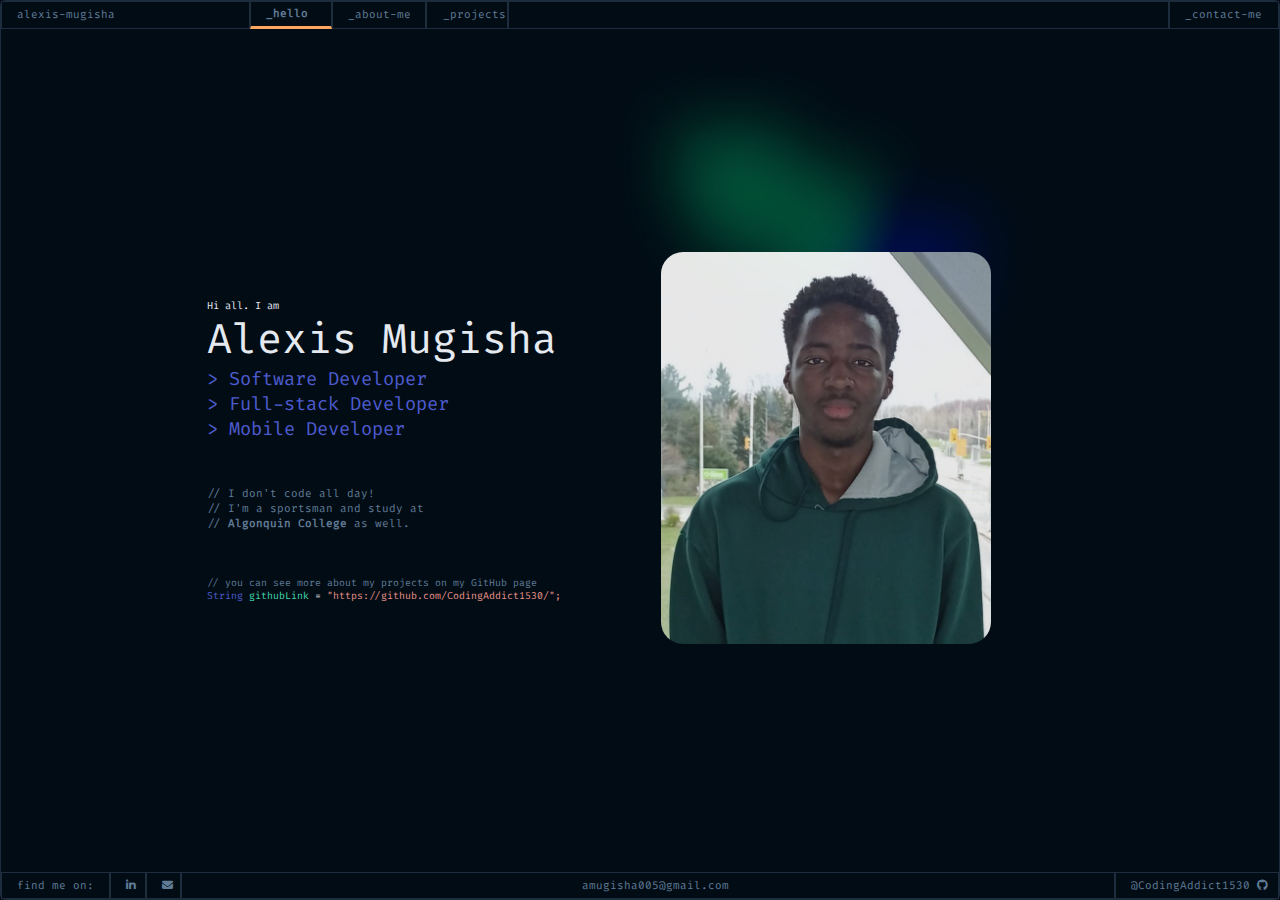
<file: docs/index.html>
<!DOCTYPE html>
<html lang="en">

<!-- Meta Data -->
    <head>
        <title>Portfolio</title>
		<meta charset="UTF-8">
        <meta name="description" content="My Portfolio">
        <meta name="viewport" content="width=device-width, initial-scale=1.0">
        <meta name="keywords" content="HTML, CSS, JavaScript, Portfolio">
        <meta name="author" content="Alexis Mugisha">
        <link rel="stylesheet" type="text/css" href="../css/style.css">
        <link rel="stylesheet" type="text/css" href="../fontawesome/css/all.min.css">
    </head>

    <!-- Body -->
    <body class="body-1">

        <!-- Top Horizontal Bar -->
        <header>
            <div id="name" class="flex-18">
                alexis-mugisha
            </div>
            <div id="hello" class="flex-5 hello pointer" onclick="helloPage()">
                _hello
            </div>
            <div id="about" class="flex-6 about pointer" onclick="aboutPage()">
                _about-me
            </div>
            <div id="projects" class="flex-5 projects pointer" onclick="projectsPage()">
                _projects
            </div>
            <div class="flex-50">

            </div>
            <div id="contact" class="flex-6 contact pointer" onclick="contactPage()">
                _contact-me
            </div>
            <div id="menu-bars-div" class="pointer" onclick="toggleSidebar()">
                <i id="menu-bars" class="fas fa-bars"></i>
            </div>
        </header>

        <!-- Sidebar -->
        <div id="sidebar" class="sidebar">
            <div class="flex-2 sidebar-div pointer" onclick="toggleSidebar()">
                <div class="flex-8">alexis-mugisha</div>
                <div class="flex-1"><i class="fas fa-xmark"></i></div>
            </div>
            <div class="flex-2 sidebar-div white pointer" onclick="helloPage()">
                _hello
            </div>
            <div class="flex-2 sidebar-div white pointer" onclick="aboutPage()">
                _about-me
            </div>
            <div class="flex-2 sidebar-div white pointer" onclick="projectsPage()">
                _projects
            </div>
            <div class="flex-2 sidebar-div white pointer" onclick="contactPage()">
                _contact-me
            </div>
            <div class="flex-30 sidebar-div">

            </div>
            <div class="flex-2 sidebar-footer">
                <div class="flex-8">
                    find me on:
                </div>
                <div class="flex-1 pointer">
                    <i class="fab fa-linkedin-in" onclick="linkedin()"></i>
                </div>
                <div class="flex-1">
                    <i class="fas fa-envelope"></i>
                </div>
                <div class="flex-1 pointer" onclick="github()">
                    <i class="fab fa-github"></i>
                </div>
            </div>
        </div>

        <!-- Main Content -->
        <div id="content-1" class="content-1">
            <div class="flex-5">

            </div>
            <div id="content-left" class="content-left">
                <div id="content-left-text-1" class="content-left-text-1">
                    Hi all. I am
                </div>
                <div id="content-left-text-2" class="content-left-text-2">
                    Alexis Mugisha
                </div>
                <div id="content-left-text-3" class="content-left-text-3">
                    > Software Developer<br>> Full-stack Developer<br>> Mobile Developer
                </div>
                <div class="flex-3">
                    <br><br><br>// I don't code all day! <br>// I'm a sportsman and study at <br>// <span class="pointer" onclick="college()"><b>Algonquin College</b></span> as well.
                </div>
                <div id="flex-1" class="flex-1">
                    <br><br><br>
                </div>
                <div id="content-left-text-4" class="content-left-text-4">
                    <span class="index-find-me-1">// you can see more about my projects on my GitHub page</span>
                    <span class="index-find-me-2">// find my profile on GitHub</span>
                </div>
                <div id="content-left-text-5" class="content-left-text-5">
                    <span class="blue">String</span> <span class="green">githubLink</span> <span class="white">=</span> <span class="red pointer" onclick="github()">"https://github.com/CodingAddict1530/";</span>
                </div>
            </div>
            <div id="flex-5" class="flex-1">

            </div>
            <div id="content-right" class="content-right">
                <img id="image-me" class="image" src="../images/image.jpeg" alt="Alexis Mugisha">
            </div>
            <div class="flex-5">

            </div>
        </div>

        <!-- Bottom Horizontal Bar -->
        <footer>
            <div class="flex-5">
                find me on:
            </div>
            <div id="linkedin" class="flex-1 pointer">
                <i class="fab fa-linkedin-in"></i>
            </div>
            <div class="flex-1">
                <i class="fas fa-envelope"></i>
            </div>
            <div class="flex-50 center">
                amugisha005@gmail.com
            </div>
            <div id="github" class="flex-8 pointer">
                @CodingAddict1530&nbsp;<i class="fab fa-github"></i>
            </div>
        </footer>

        <!-- JavaScript -->
        <script src="../js/script.js"></script>
    </body>
</html>
</file>
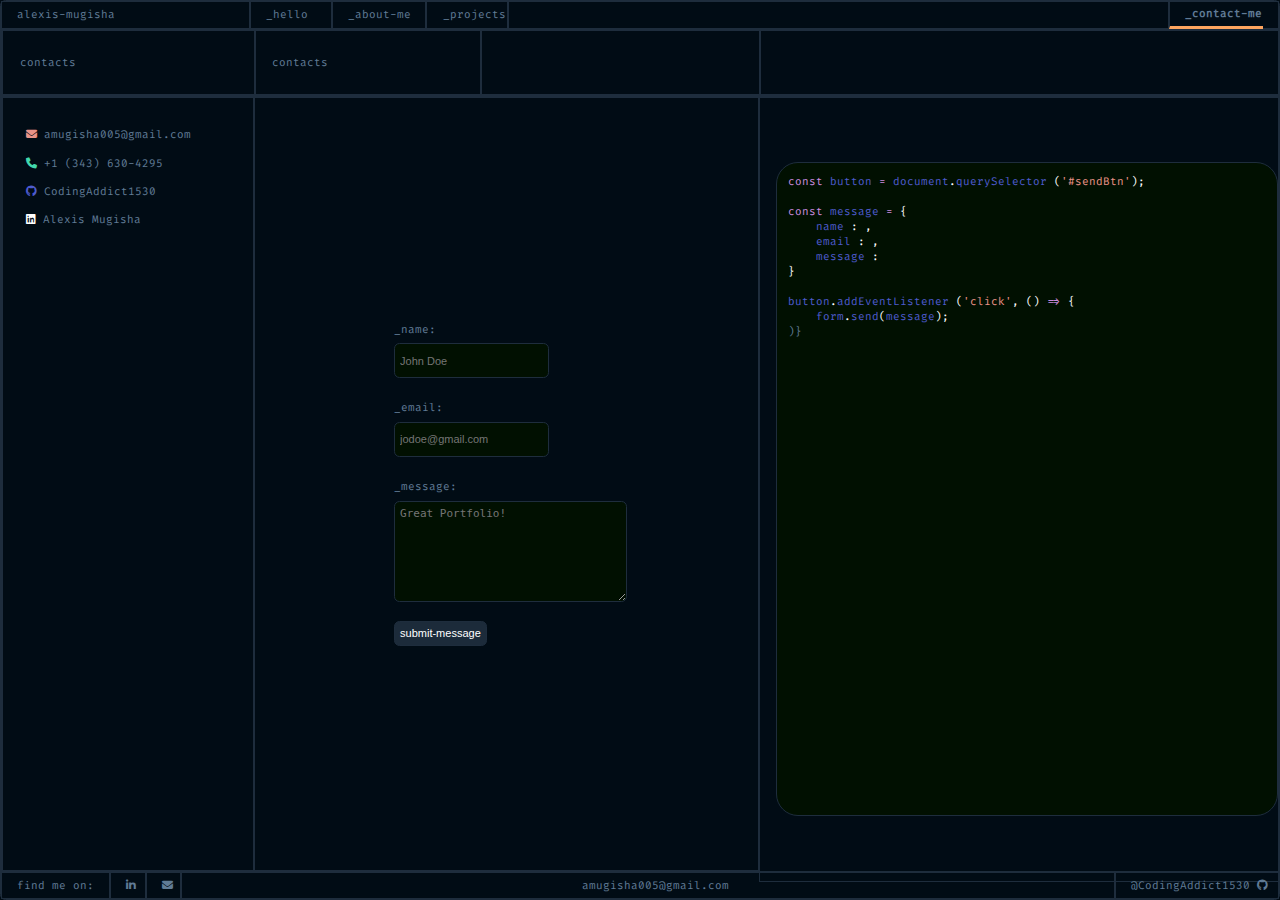
<file: docs/contact.html>
<!DOCTYPE html>
<html lang="en">

    <!-- Meta Data -->
    <head>
        <title>Portfolio</title>
		<meta charset="UTF-8">
        <meta name="description" content="My Portfolio">
        <meta name="viewport" content="width=device-width, initial-scale=1.0">
        <meta name="keywords" content="HTML, CSS, JavaScript, Portfolio">
        <meta name="author" content="Alexis Mugisha">
        <link rel="stylesheet" type="text/css" href="../css/style.css">
        <link rel="stylesheet" type="text/css" href="../fontawesome/css/all.min.css">
    </head>

    <!-- Body -->
    <body class="body-2" >

        <!-- Top Horizontal Bar -->
        <header>
            <div id="name" class="flex-18">
                alexis-mugisha
            </div>
            <div id="hello" class="flex-5 hello pointer" onclick="helloPage()">
                _hello
            </div>
            <div id="about" class="flex-6 about pointer" onclick="aboutPage()">
                _about-me
            </div>
            <div id="projects" class="flex-5 projects pointer" onclick="projectsPage()">
                _projects
            </div>
            <div class="flex-50">

            </div>
            <div id="contact" class="flex-6 contact pointer" onclick="contactPage()">
                _contact-me
            </div>
            <div id="menu-bars-div" class="pointer" onclick="toggleSidebar()">
                <i id="menu-bars" class="fas fa-bars"></i>
            </div>
        </header>

        <!-- Sidebar -->
        <div id="sidebar" class="sidebar">
            <div class="flex-2 sidebar-div pointer" onclick="toggleSidebar()">
                <div class="flex-8">alexis-mugisha</div>
                <div class="flex-1"><i class="fas fa-xmark"></i></div>
            </div>
            <div class="flex-2 sidebar-div white pointer" onclick="helloPage()">
                _hello
            </div>
            <div class="flex-2 sidebar-div white pointer" onclick="aboutPage()">
                _about-me
            </div>
            <div class="flex-2 sidebar-div white pointer" onclick="projectsPage()">
                _projects
            </div>
            <div class="flex-2 sidebar-div white pointer" onclick="contactPage()">
                _contact-me
            </div>
            <div class="flex-30 sidebar-div">

            </div>
            <div class="flex-2 sidebar-footer">
                <div class="flex-8">
                    find me on:
                </div>
                <div class="flex-1 pointer">
                    <i class="fab fa-linkedin-in" onclick="linkedin()"></i>
                </div>
                <div class="flex-1">
                    <i class="fas fa-envelope"></i>
                </div>
                <div class="flex-1 pointer" onclick="github()">
                    <i class="fab fa-github"></i>
                </div>
            </div>
        </div>

        <!-- Main Content -->
        <div id="content-2" class="content-2">

            <!-- Main Content Header -->
            <div class="flex-16 contact-header">
                <div class="flex-18">
                    contacts
                </div>
                <div class="flex-16">
                    contacts
                </div>
                <div class="flex-20">
                    
                </div>
                <div class="flex-38-5">
                    
                </div>
            </div>

            <!-- Main Content Body -->
            <div class="flex-50 contact-body">

                <!-- Main Content Body Column 1 -->
                <div class="flex-18 contact-info-body1 dropdown second-transition stick column">
                    <span class="white hidden pointer dropdown-button"><i class="fas fa-caret-down"></i>&nbsp;contacts</span>
                    <div class="dropdown-content">
                        <div class="contact-hide">
                            <i class="fas fa-envelope red"></i>&nbsp;amugisha005@gmail.com
                        </div>
                        <div class="contact-hide">
                            <i class="fas fa-phone green"></i>&nbsp;+1 (343) 630-4295
                        </div>
                        <div class="contact-hide pointer" onclick="github()">
                            <i class="fab fa-github blue"></i>&nbsp;CodingAddict1530
                        </div>
                        <div class="contact-hide pointer" onclick="linkedin()">
                            <i class="fab fa-linkedin white"></i>&nbsp;Alexis Mugisha
                        </div>
                    </div>
                </div>

                <!-- Main Content Body Column 2 -->
                <div class="flex-37-4 scrollable contact-info-body2">
                    <div class="name">
                        _name:<br>
                        <input id="nameInput" type="text" class="contact-input" placeholder="John Doe">
                    </div>
                    <div class="email">
                        _email:<br>
                        <input id="emailInput" type="text" class="contact-input" placeholder="jodoe@gmail.com">
                    </div>
                    <div class="message">
                        _message:<br>
                        <textarea id="messageInput" class="contact-input textarea" placeholder="Great Portfolio!"></textarea><br><br>
                        <button id="reset" type="reset" class="submitBtn pointer">submit-message</button>
                    </div>
                    
                </div>

                <!-- Main Content Body Column 3 -->
                <div class="flex-38-6 scrollable contact-info-body3">
                    <div class="submit-code">
                        <span class="purple">const <span class="blue">button</span> = 
                        <span class="blue">document<span class="white">.</span>querySelector</span>
                        <span class="white">(<span class="red">'#sendBtn'</span>);</span></span><br><br>
                        
                        <span class="purple">const <span class="blue">message</span> = </span><span class="white">{</span><br>
                        <span class="blue">&nbsp;&nbsp;&nbsp;&nbsp;name<span class="white"> : </span></span>
                        <span id="nameSubmit" class="red"></span><span class="white">,</span><br>
                        <span class="blue">&nbsp;&nbsp;&nbsp;&nbsp;email<span class="white"> : </span></span>
                        <span id="emailSubmit" class="red"></span><span class="white">,</span><br>
                        <span class="blue">&nbsp;&nbsp;&nbsp;&nbsp;message<span class="white"> : </span></span>
                        <span id="messageSubmit" class="red"></span><br>
                        <span class="white">}</span><br><br>
                        <span class="blue">button<span class="white">.</span>addEventListener</span>
                        <span class="white">(<span class="red">'click'</span>, () <span class="purple">=></span> {</span><br>
                        <span class="blue">&nbsp;&nbsp;&nbsp;&nbsp;form<span class="white">.</span>send<span class="white">(</span>message<span class="white">);</span></span><br>
                        <span>)}</span>
                    </div>
                </div>
            </div>
        </div>

        <!-- Bottom Horizontal Bar -->
        <footer>
            <div class="flex-5">
                find me on:
            </div>
            <div id="linkedin" class="flex-1 pointer">
                <i class="fab fa-linkedin-in"></i>
            </div>
            <div class="flex-1">
                <i class="fas fa-envelope"></i>
            </div>
            <div class="flex-50 center">
                amugisha005@gmail.com
            </div>
            <div id="github" class="flex-8 pointer">
                @CodingAddict1530&nbsp;<i class="fab fa-github"></i>
            </div>
        </footer>
    </body>

    <!-- JavaScript -->
    <script src="../js/script.js"></script>
</html>
</file>
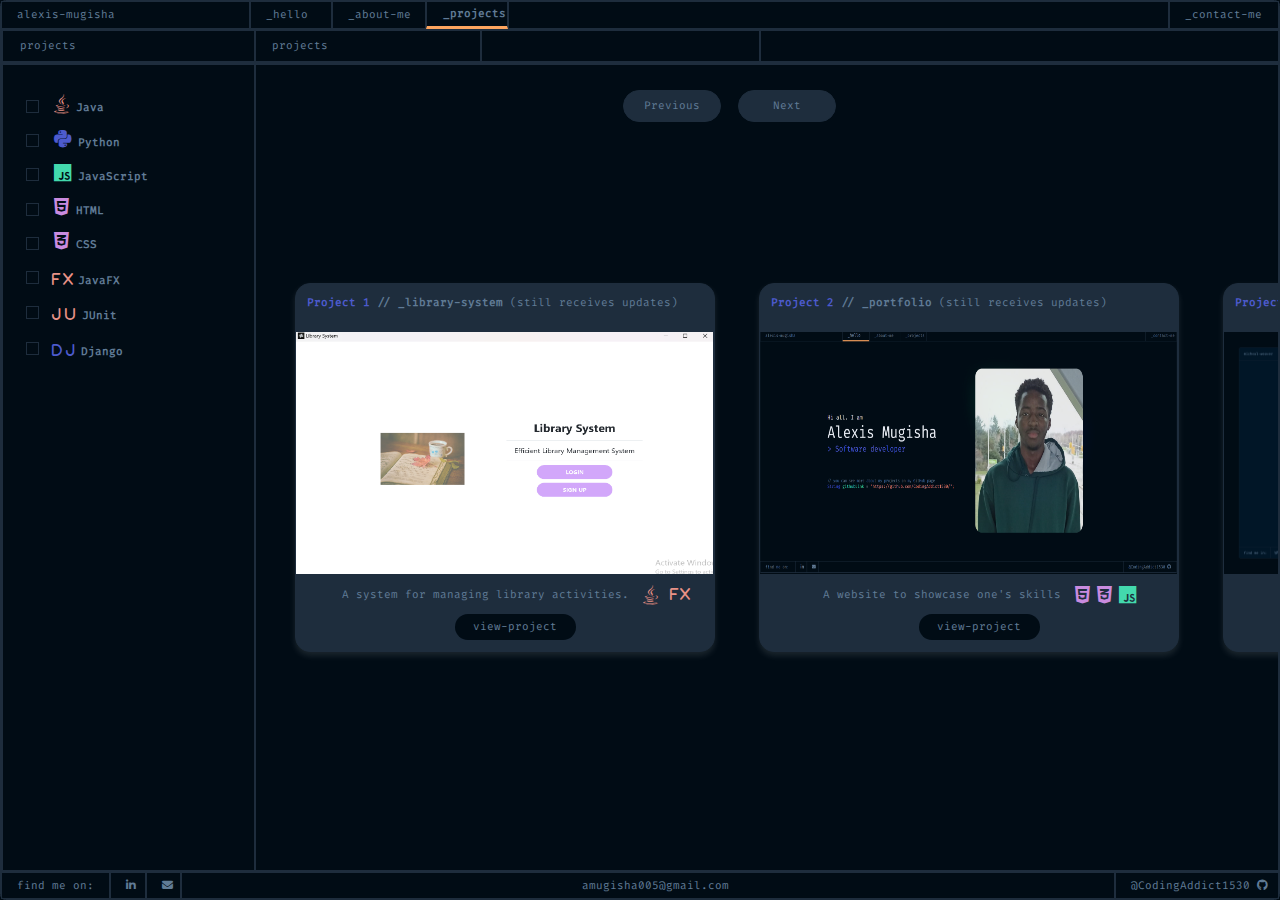
<file: docs/projects.html>
<!DOCTYPE html>
<html lang="en">

    <!-- Meta Data -->
    <head>
        <title>Portfolio</title>
		<meta charset="UTF-8">
        <meta name="description" content="My Portfolio">
        <meta name="viewport" content="width=device-width, initial-scale=1.0">
        <meta name="keywords" content="HTML, CSS, JavaScript, Portfolio">
        <meta name="author" content="Alexis Mugisha">
        <link rel="stylesheet" type="text/css" href="../css/style.css">
        <link rel="stylesheet" type="text/css" href="../fontawesome/css/all.min.css">
    </head>

    <!-- Body -->
    <body class="body-2">

        <!-- Top Horizontal Bar -->
        <header>
            <div id="name" class="flex-18">
                alexis-mugisha
            </div>
            <div id="hello" class="flex-5 hello pointer" onclick="helloPage()">
                _hello
            </div>
            <div id="about" class="flex-6 about pointer" onclick="aboutPage()">
                _about-me
            </div>
            <div id="projects" class="flex-5 projects pointer" onclick="projectsPage()">
                _projects
            </div>
            <div class="flex-50">

            </div>
            <div id="contact" class="flex-6 contact pointer" onclick="contactPage()">
                _contact-me
            </div>
            <div id="menu-bars-div" class="pointer" onclick="toggleSidebar()">
                <i id="menu-bars" class="fas fa-bars"></i>
            </div>
        </header>

        <!-- Sidebar -->
        <div id="sidebar" class="sidebar">
            <div class="flex-2 sidebar-div pointer" onclick="toggleSidebar()">
                <div class="flex-8">alexis-mugisha</div>
                <div class="flex-1"><i class="fas fa-xmark"></i></div>
            </div>
            <div class="flex-2 sidebar-div white pointer" onclick="helloPage()">
                _hello
            </div>
            <div class="flex-2 sidebar-div white pointer" onclick="aboutPage()">
                _about-me
            </div>
            <div class="flex-2 sidebar-div white pointer" onclick="projectsPage()">
                _projects
            </div>
            <div class="flex-2 sidebar-div white pointer" onclick="contactPage()">
                _contact-me
            </div>
            <div class="flex-30 sidebar-div">

            </div>
            <div class="flex-2 sidebar-footer">
                <div class="flex-8">
                    find me on:
                </div>
                <div class="flex-1 pointer">
                    <i class="fab fa-linkedin-in" onclick="linkedin()"></i>
                </div>
                <div class="flex-1">
                    <i class="fas fa-envelope"></i>
                </div>
                <div class="flex-1 pointer" onclick="github()">
                    <i class="fab fa-github"></i>
                </div>
            </div>
        </div>

        <!-- Main Content -->
        <div class="content-2">

            <!-- Main Content Header -->
            <div class="flex-2 projects-header">
                <div class="flex-18">
                    projects
                </div>
                <div class="flex-16">
                    projects
                </div>
                <div class="flex-20">
                    
                </div>
                <div class="flex-38-5">
                    
                </div>
            </div>

            <!-- Main Content Body -->
            <div class="flex-50 projects-body">

                <!-- Main Content Body Column 1 -->
                <div class="flex-11-67 project-body1 dropdown stick">
                    <span class="white hidden pointer dropdown-button"><i class="fas fa-caret-down"></i>&nbsp;projects</span>
                    <div class="dropdown-content">
                        <div class="checkbox-container pointer">
                            <label class="custom-checkbox">
                                <input type="checkbox" value="java" onchange="filterItems()">
                                <span class="checkmark"></span>&nbsp;&nbsp;&nbsp;
                                <i class="fab fa-java red language-icon"></i>&nbsp;<strong>Java</strong>
                            </label>
                        </div>
                        <div class="checkbox-container pointer">
                            <label class="custom-checkbox">
                                <input type="checkbox" value="python" onchange="filterItems()">
                                <span class="checkmark"></span>&nbsp;&nbsp;&nbsp;
                                <i class="fab fa-python blue language-icon"></i>&nbsp;<strong>Python</strong>
                            </label>
                        </div>
                        <div class="checkbox-container pointer">
                            <label class="custom-checkbox">
                                <input type="checkbox" value="js" onchange="filterItems()">
                                <span class="checkmark"></span>&nbsp;&nbsp;&nbsp;
                                <i class="fab fa-js green language-icon"></i>&nbsp;<strong>JavaScript</strong>
                            </label>
                        </div>
                        <div class="checkbox-container pointer">
                            <label class="custom-checkbox">
                                <input type="checkbox" value="html" onchange="filterItems()">
                                <span class="checkmark"></span>&nbsp;&nbsp;&nbsp;
                                <i class="fab fa-html5 purple language-icon"></i>&nbsp;<strong>HTML</strong>
                            </label>
                        </div>
                        <div class="checkbox-container pointer">
                            <label class="custom-checkbox">
                                <input type="checkbox" value="css" onchange="filterItems()">
                                <span class="checkmark"></span>&nbsp;&nbsp;&nbsp;
                                <i class="fab fa-css3-alt purple language-icon"></i>&nbsp;<strong>CSS</strong>
                            </label>
                        </div>
                        <div class="checkbox-container pointer">
                            <label class="custom-checkbox">
                                <input type="checkbox" value="javafx" onchange="filterItems()">
                                <span class="checkmark"></span>&nbsp;&nbsp;&nbsp;
                                <i class="fab fa-f red language-icon small"></i>
                                <i class="fab fa-x red language-icon small"></i>&nbsp;<strong>JavaFX</strong>
                            </label>
                        </div>
                        <div class="checkbox-container pointer">
                            <label class="custom-checkbox">
                                <input type="checkbox" value="junit" onchange="filterItems()">
                                <span class="checkmark"></span>&nbsp;&nbsp;&nbsp;
                                <i class="fab fa-j red language-icon small"></i>
                                <i class="fab fa-u red language-icon small"></i>&nbsp;<strong>JUnit</strong>
                            </label>
                        </div>
                        <div class="checkbox-container pointer">
                            <label class="custom-checkbox">
                                <input type="checkbox" value="django" onchange="filterItems()">
                                <span class="checkmark"></span>&nbsp;&nbsp;&nbsp;
                                <i class="fab fa-d blue language-icon small"></i>
                                <i class="fab fa-j blue language-icon small"></i>&nbsp;<strong>Django</strong>
                            </label>
                        </div>
                    </div>
                </div>

                <!-- Main Content Body Column 2 -->
                <div id="projects-body2" class="flex-50 scrollable projects-body2">
                    <div class="change-project">
                        <div id="previous" class="pointer" onclick="previous('left')">
                            Previous
                        </div>
                        <div id="next" class="pointer" onclick="next('left')">
                            Next
                        </div>
                    </div>
                    <div id="project1" class="project flex-1 java javafx" onmouseenter="startSlideshow('project1', 'project1')" onmouseleave="stopSlideshow('project1')">
                        <div class="project-header">
                            <span class="blue"><b>Project 1</b></span> <b>// _library-system</b> (still receives updates)
                        </div>
                        <div class="project-body">
                            <div class="project-body-img project1 slide1">
                            </div>
                            <div class="project-body-img project1 slide2">
                            </div>
                            <div class="project-body-img project1 slide3">
                            </div>
                            <div class="project-body-img project1 slide4">
                            </div>
                            <div class="project-body-img project1 slide5">
                            </div>
                            <div class="project-body-img project1 slide6">
                            </div>
                            <div class="project-body-img project1 slide7">
                            </div>
                            <div class="project-body-img project1 slide8">
                            </div>
                            <div class="project-body-body">
                                <div class="project-body-body-text">
                                    A system for managing library activities.&nbsp;&nbsp;
                                    <i class="fab fa-java red language-icon"></i>&nbsp;
                                    <i class="fab fa-f red language-icon small pad"></i>
                                    <i class="fab fa-x red language-icon small pad"></i>
                                </div>
                                <div class="project-body-body-button" onclick="javafxProject()">
                                    view-project
                                </div>
                            </div>
                        </div>
                    </div>
                    <div id="project2" class="project flex-1 html css js" onmouseenter="startSlideshow('project2', 'project2')" onmouseleave="stopSlideshow('project2')">
                        <div class="project-header">
                            <span class="blue"><b>Project 2</b></span> <b>// _portfolio</b> (still receives updates)
                        </div>
                        <div class="project-body">
                            <div class="project-body-img project2 slide1">
                            </div>
                            <div class="project-body-img project2 slide2">
                            </div>
                            <div class="project-body-img project2 slide3">
                            </div>
                            <div class="project-body-img project2 slide4">
                            </div>
                            <div class="project-body-body">
                                <div class="project-body-body-text">
                                    A website to showcase one's skills&nbsp;&nbsp;
                                    <i class="fab fa-html5 purple language-icon"></i>&nbsp;
                                    <i class="fab fa-css3-alt purple language-icon"></i>&nbsp;
                                    <i class="fab fa-js green language-icon"></i>
                                </div>
                                <div class="project-body-body-button" onclick="jsProject()">
                                    view-project
                                </div>
                            </div>
                        </div>
                    </div>
                    <div id="project3" class="project flex-1 python django">
                        <div class="project-header">
                            <span class="blue"><b>Project 3</b></span> // <b>_park-system</b> (Completed: May 2023)
                        </div>
                        <div class="project-body">
                            <div class="project-body-img">
                            </div>
                            <div class="project-body-body">
                                <div class="project-body-body-text">
                                    Prehistoric Park Management System&nbsp;&nbsp;
                                    <i class="fab fa-python blue language-icon"></i>&nbsp;
                                    <i class="fab fa-d blue language-icon small pad"></i>
                                    <i class="fab fa-j blue language-icon small pad"></i>
                                </div>
                                <div class="project-body-body-button">
                                    view-project
                                </div>
                            </div>
                        </div>
                    </div>
                    <div id="project4" class="project flex-1 python">
                        <div class="project-header">
                            <span class="blue"><b>Project 4</b></span> <b>// _database-system</b> (Completed: July 2021)
                        </div>
                        <div class="project-body">
                            <div class="project-body-img">
                            </div>
                            <div class="project-body-body">
                                <div class="project-body-body-text">
                                    Prehistoric Database Management System&nbsp;&nbsp;
                                    <i class="fab fa-python blue language-icon"></i>
                                </div>
                                <div class="project-body-body-button">
                                    view-project
                                </div>
                            </div>
                        </div>
                    </div>
                    <div id="project5" class="project flex-1 java">
                        <div class="project-header">
                            <span class="blue"><b>Project 5</b></span> // <b>_museum-system</b> (Completed: April 2024)
                        </div>
                        <div class="project-body">
                            <div class="project-body-img">
                            </div>
                            <div class="project-body-body">
                                <div class="project-body-body-text">
                                    Prehistoric Museum Management System&nbsp;&nbsp;
                                    <i class="fab fa-java red language-icon"></i>
                                </div>
                                <div class="project-body-body-button">
                                    view-project
                                </div>
                            </div>
                        </div>
                    </div>
                    <div id="project6" class="project flex-1 html css">
                        <div class="project-header">
                            <span class="blue"><b>Project 6</b></span> // <b>_hospital-system</b> (Completed: December 2022)
                        </div>
                        <div class="project-body">
                            <div class="project-body-img">
                            </div>
                            <div class="project-body-body">
                                <div class="project-body-body-text">
                                    Prehistoric Hospital Management System&nbsp;&nbsp;
                                    <i class="fab fa-html5 purple language-icon"></i>&nbsp;
                                    <i class="fab fa-css3-alt purple language-icon"></i>
                                </div>
                                <div class="project-body-body-button">
                                    view-project
                                </div>
                            </div>
                        </div>
                    </div>
                    <div id="project7" class="project flex-1 java">
                        <div class="project-header">
                            <span class="blue"><b>Project 7</b></span> // <b>_government-system</b> (Completed: January 2024)
                        </div>
                        <div class="project-body">
                            <div class="project-body-img">
                            </div>
                            <div class="project-body-body">
                                <div class="project-body-body-text">
                                    Prehistoric Government Management System&nbsp;&nbsp;
                                    <i class="fab fa-java red language-icon"></i>
                                </div>
                                <div class="project-body-body-button">
                                    view-project
                                </div>
                            </div>
                        </div>
                    </div>
                    <div id="project8" class="project flex-1 java">
                        <div class="project-header">
                            <span class="blue"><b>Project 8</b></span> // <b>_retail-system</b> (Completed: August 2023)
                        </div>
                        <div class="project-body">
                            <div class="project-body-img">
                            </div>
                            <div class="project-body-body">
                                <div class="project-body-body-text">
                                    Prehistoric Retail Management System&nbsp;&nbsp;
                                    <i class="fab fa-java red language-icon"></i>
                                </div>
                                <div class="project-body-body-button">
                                    view-project
                                </div>
                            </div>
                        </div>
                    </div>
                    <div id="project9" class="project flex-1 python django">
                        <div class="project-header">
                            <span class="blue"><b>Project 9</b></span> // <b>_court-system</b> (Completed: May 2024)
                        </div>
                        <div class="project-body">
                            <div class="project-body-img">
                            </div>
                            <div class="project-body-body">
                                <div class="project-body-body-text">
                                    Prehistoric Court Management System&nbsp;&nbsp;
                                    <i class="fab fa-python blue language-icon"></i>&nbsp;
                                    <i class="fab fa-d blue language-icon small pad"></i>
                                    <i class="fab fa-j blue language-icon small pad"></i>
                                </div>
                                <div class="project-body-body-button">
                                    view-project
                                </div>
                            </div>
                        </div>
                    </div>
                    <div id="project10" class="project flex-1 java javafx">
                        <div class="project-header">
                            <span class="blue"><b>Project 10</b></span> <b>// _pool-system</b> (Completed: January 2022)
                        </div>
                        <div class="project-body">
                            <div class="project-body-img">
                            </div>
                            <div class="project-body-body">
                                <div class="project-body-body-text">
                                    Prehistoric Pool Management System&nbsp;&nbsp;
                                    <i class="fab fa-java red language-icon"></i>&nbsp;
                                    <i class="fab fa-f red language-icon small pad"></i>
                                    <i class="fab fa-x red language-icon small pad"></i>
                                </div>
                                <div class="project-body-body-button">
                                    view-project
                                </div>
                            </div>
                        </div>
                    </div>
                </div>
            </div>
        </div>

        <!-- Bottom Horizontal Bar -->
        <footer>
            <div class="flex-5">
                find me on:
            </div>
            <div id="linkedin" class="flex-1 pointer">
                <i class="fab fa-linkedin-in"></i>
            </div>
            <div class="flex-1">
                <i class="fas fa-envelope"></i>
            </div>
            <div class="flex-50 center">
                amugisha005@gmail.com
            </div>
            <div id="github" class="flex-8 pointer">
                @CodingAddict1530&nbsp;<i class="fab fa-github"></i>
            </div>
        </footer>
    </body>

    <!-- JavaScript -->
    <script src="../js/script.js"></script>
</html>
</file>
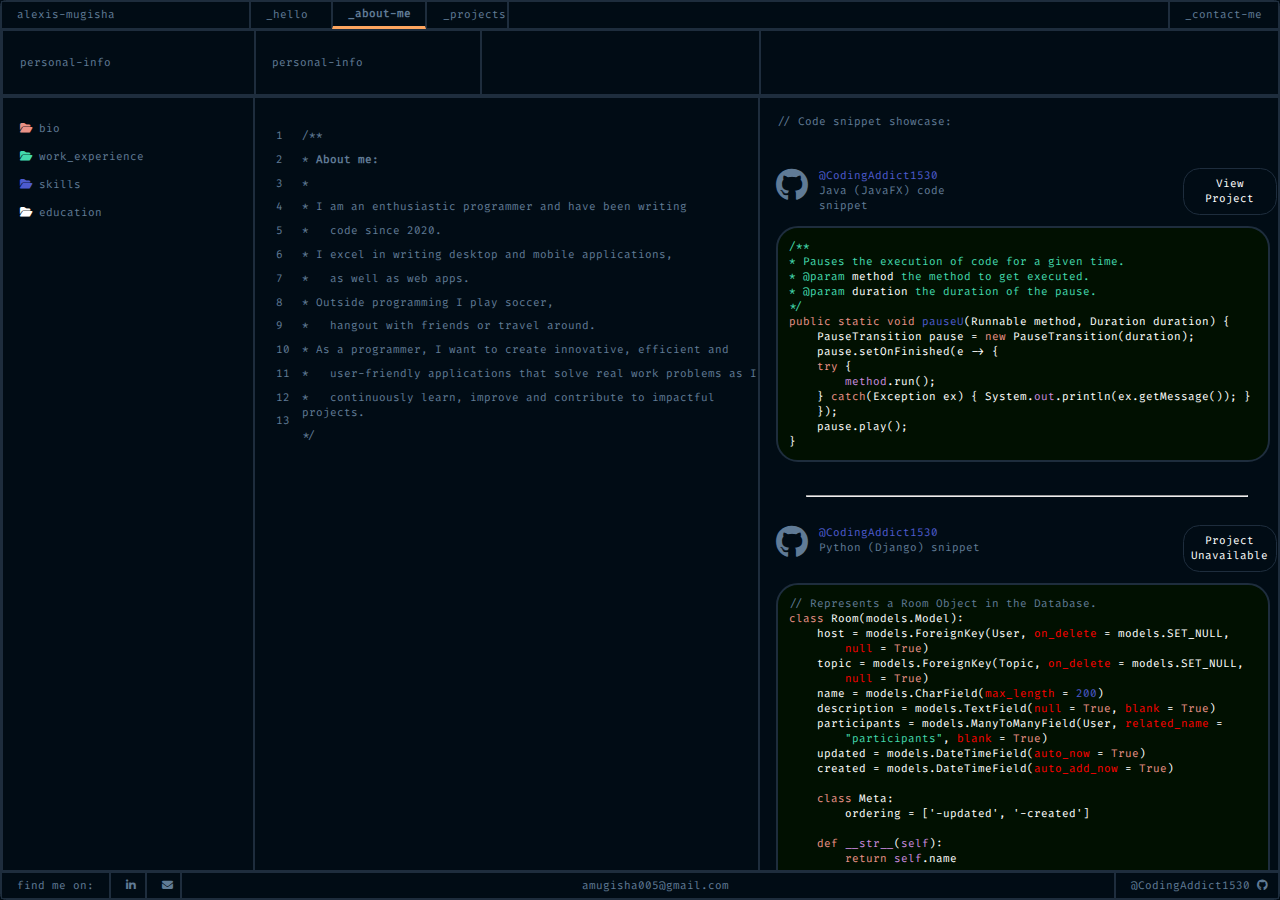
<file: docs/resume.html>
<!DOCTYPE html>
<html lang="en">

<!-- Meta Data -->
    <head>
        <title>Portfolio</title>
		<meta charset="UTF-8">
        <meta name="description" content="My Portfolio">
        <meta name="viewport" content="width=device-width, initial-scale=1.0">
        <meta name="keywords" content="HTML, CSS, JavaScript, Portfolio">
        <meta name="author" content="Alexis Mugisha">
        <link rel="stylesheet" type="text/css" href="../css/style.css">
        <link rel="stylesheet" type="text/css" href="../fontawesome/css/all.min.css">
    </head>

    <!-- Body -->
    <body class="body-2" onload="loadBio()">

        <!-- Top Horizontal Bar -->
        <header>
            <div id="name" class="flex-18">
                alexis-mugisha
            </div>
            <div id="hello" class="flex-5 hello pointer" onclick="helloPage()">
                _hello
            </div>
            <div id="about" class="flex-6 about pointer" onclick="aboutPage()">
                _about-me
            </div>
            <div id="projects" class="flex-5 projects pointer" onclick="projectsPage()">
                _projects
            </div>
            <div class="flex-50">

            </div>
            <div id="contact" class="flex-6 contact pointer" onclick="contactPage()">
                _contact-me
            </div>
            <div id="menu-bars-div" class="pointer" onclick="toggleSidebar()">
                <i id="menu-bars" class="fas fa-bars"></i>
            </div>
        </header>

        <!-- Sidebar -->
        <div id="sidebar" class="sidebar">
            <div class="flex-2 sidebar-div pointer" onclick="toggleSidebar()">
                <div class="flex-8">alexis-mugisha</div>
                <div class="flex-1"><i class="fas fa-xmark"></i></div>
            </div>
            <div class="flex-2 sidebar-div white pointer" onclick="helloPage()">
                _hello
            </div>
            <div class="flex-2 sidebar-div white pointer" onclick="aboutPage()">
                _about-me
            </div>
            <div class="flex-2 sidebar-div white pointer" onclick="projectsPage()">
                _projects
            </div>
            <div class="flex-2 sidebar-div white pointer" onclick="contactPage()">
                _contact-me
            </div>
            <div class="flex-30 sidebar-div">

            </div>
            <div class="flex-2 sidebar-footer">
                <div class="flex-8">
                    find me on:
                </div>
                <div class="flex-1 pointer">
                    <i class="fab fa-linkedin-in" onclick="linkedin()"></i>
                </div>
                <div class="flex-1">
                    <i class="fas fa-envelope"></i>
                </div>
                <div class="flex-1 pointer" onclick="github()">
                    <i class="fab fa-github"></i>
                </div>
            </div>
        </div>

        <!-- Main Content -->
        <div id="content-2" class="content-2">

            <!-- Main Content Header -->
            <div class="flex-16 resume-header">
                <div id="resume-show" class="flex-18">
                    <span id="resume-not-show">personal-info</span><span id="personal-info-show1-span" class="white">_about-me</span>
                </div>
                <div class="flex-16">
                    personal-info
                </div>
                <div class="flex-20">
                    
                </div>
                <div class="flex-38-5">
                    
                </div>
            </div>

            <!-- Main Content Body -->
            <div class="flex-50 resume-body">

                <!-- Main Content Body Column 1 -->
                <div id="resume-body1" class="flex-18 resume-body1 stick">
                    <div id="bio" class="pointer">
                        <i class="fas fa-folder-open red"></i>&nbsp;bio
                    </div>
                    <div id="workExp" class="pointer">
                        <i class="fas fa-folder-open green"></i>&nbsp;work_experience
                    </div>
                    <div id="skills" class="pointer">
                        <i class="fas fa-folder-open blue"></i>&nbsp;skills
                    </div>
                    <div id="education" class="pointer">
                        <i class="fas fa-folder-open white"></i>&nbsp;education
                    </div>
                </div>

                <!-- Main Content Body Column 2 -->
                <div id="resume-body2" class="flex-37-4 scrollable resume-body2">
                    
                </div>

                <!-- Main Content Body Column 3 -->
                <div class="flex-38-6 scrollable resume-body3">
                    <div class="snippet-comment">// Code snippet showcase:</div>
                    <div class="snippet">
                        <div class="flex-1 snippet-header">
                            <i class="fab fa-github icon flex-1"></i>
                            <div class="snippet-username flex-18">
                                <div class="blue pointer" onclick="github()">@CodingAddict1530</div>
                                <div>Java (JavaFX) code snippet</div>
                            </div>
                            <div class="flex-18">

                            </div>
                            <div class="flex-18 white view-project pointer" onclick="javafxProject()">
                                View Project
                            </div>
                        </div>
                        <div class="flex-5 snippet-body">
                            <span class="green">/**</span><br>
                            <span class="green"> * Pauses the execution of code for a given time.</span><br>
                            <span class="green"> * @param <span class="white">method</span> the method to get executed.</span><br>
                            <span class="green"> * @param <span class="white">duration</span> the duration of the pause.</span><br>
                            <span class="green"> */</span><br>
                            <span class="red">public static void <span class="blue">pauseU</span></span><span class="white">(Runnable method, Duration duration) {</span><br>
                            <span class="white">&nbsp;&nbsp;&nbsp;&nbsp;PauseTransition pause = <span class="red">new</span> PauseTransition(duration);</span><br>
                            <span class="white">&nbsp;&nbsp;&nbsp;&nbsp;pause.setOnFinished(e -> {</span><br>
                            <span class="red">&nbsp;&nbsp;&nbsp;&nbsp;try <span class="white">{</span></span><br>
                            <span class="purple">&nbsp;&nbsp;&nbsp;&nbsp;&nbsp;&nbsp;&nbsp;&nbsp;method</span><span class="white">.run();</span><br>
                            <span class="white">&nbsp;&nbsp;&nbsp;&nbsp;} <span class="red">catch</span>(Exception ex) {</span>
                            <span class="white">      System.<span class="purple">out</span>.println(ex.getMessage());</span>
                            <span class="white">  }</span><br>
                            <span class="white">&nbsp;&nbsp;&nbsp;&nbsp;});</span><br>
                            <span class="white">&nbsp;&nbsp;&nbsp;&nbsp;pause.play();</span><br>
                            <span class="white">}</span><br>
                        </div>
                    </div>
                    <hr class="separator">
                    <div class="snippet">
                        <div class="flex-1 snippet-header">
                            <i class="fab fa-github icon flex-1"></i>
                            <div class="snippet-username flex-18">
                                <div class="blue pointer" onclick="github()">@CodingAddict1530</div>
                                <div>Python (Django) snippet</div>
                            </div>
                            <div class="flex-18">

                            </div>
                            <div class="flex-18 white view-project">
                                Project Unavailable
                            </div>
                        </div>
                        <div class="flex-5 snippet-body">
                            <span>// Represents a Room Object in the Database.</span><br>
                            <span class="red">class</span><span class="white"> Room(models.Model):</span><br>
                            <span class="white">&nbsp;&nbsp;&nbsp;&nbsp;host = models.ForeignKey(User, <span class="actual-red">on_delete</span> = models.SET_NULL, <br>
                                <span class="actual-red">&nbsp;&nbsp;&nbsp;&nbsp;&nbsp;&nbsp;&nbsp;&nbsp;null</span> = <span class="red">True</span>)</span><br>
                            <span class="white">&nbsp;&nbsp;&nbsp;&nbsp;topic = models.ForeignKey(Topic, <span class="actual-red">on_delete</span> = models.SET_NULL, <br>
                                <span class="actual-red">&nbsp;&nbsp;&nbsp;&nbsp;&nbsp;&nbsp;&nbsp;&nbsp;null</span> = <span class="red">True</span>)</span><br>
                            <span class="white">&nbsp;&nbsp;&nbsp;&nbsp;name = models.CharField(<span class="actual-red">max_length</span> = <span class="blue">200</span>)</span><br>
                            <span class="white">&nbsp;&nbsp;&nbsp;&nbsp;description = models.TextField(<span class="actual-red">null</span> = <span class="red">True</span>, <span class="actual-red">blank</span> = <span class="red">True</span>)</span><br>
                            <span class="white">&nbsp;&nbsp;&nbsp;&nbsp;participants = models.ManyToManyField(User, <span class="actual-red">related_name</span> = <br>
                                <span class="green">&nbsp;&nbsp;&nbsp;&nbsp;&nbsp;&nbsp;&nbsp;&nbsp;"participants"</span>, <span class="actual-red">blank</span> = <span class="red">True</span>)</span><br>
                            <span class="white">&nbsp;&nbsp;&nbsp;&nbsp;updated = models.DateTimeField(<span class="actual-red">auto_now</span> = <span class="red">True</span>)</span><br>
                            <span class="white">&nbsp;&nbsp;&nbsp;&nbsp;created = models.DateTimeField(<span class="actual-red">auto_add_now</span> = <span class="red">True</span>)</span><br><br>
                            <span class="red">&nbsp;&nbsp;&nbsp;&nbsp;class</span><span class="white"> Meta:</span><br>
                            <span class="white">&nbsp;&nbsp;&nbsp;&nbsp;&nbsp;&nbsp;&nbsp;&nbsp;ordering = [<span class="white">'-updated'</span>, <span class="white">'-created'</span>]</span><br><br>
                            <span class="red">&nbsp;&nbsp;&nbsp;&nbsp;def</span><span class="white"> <span class="purple">__str__</span>(<span class="purple">self</span>):</span><br>
                            <span class="red">&nbsp;&nbsp;&nbsp;&nbsp;&nbsp;&nbsp;&nbsp;&nbsp;return <span class="purple">self</span><span class="white">.name</span></span><br><br>

                        </div>
                    </div>
                    <hr class="separator">
                    <div class="snippet">
                        <div class="flex-1 snippet-header">
                            <i class="fab fa-github icon flex-1"></i>
                            <div class="snippet-username flex-18">
                                <div class="blue pointer" onclick="">@CodingAddict1530</div>
                                <div>JavaScript code snippet</div>
                            </div>
                            <div class="flex-18">

                            </div>
                            <div class="flex-18 white view-project pointer" onclick="jsProject()">
                                View Project
                            </div>
                        </div>
                        <div class="flex-5 snippet-body">
                            <span>// Make the functions below available globally.</span><br>
                            <span class="purple"><i>window</i></span><span class="blue">.<span class="blue">startSlideshow</span> = <span class="blue">startSlideshow</span>;</span><br>
                            <span class="purple"><i>window</i></span><span class="blue">.<span class="blue">stopSlideshow</span> = <span class="blue">stopSlideshow</span>;</span><br><br>
                            <span class="green">/**</span><br>
                            <span class="green"> * Hide all pictures and display the current one.</span><br>
                            <span class="green"> * </span><br>
                            <span class="green"> * @param <span class="white">className</span> the class name of the div pictures to be selected.</span><br>
                            <span class="green"> * @param <span class="white">index</span> the position of the current slide.</span><br>
                            <span class="green"> */</span><br>
                            <span class="red">function </span><span class="blue">showSlides</span><span class="white">(className, index) {</span><br>
                            <span class="red">&nbsp;&nbsp;&nbsp;&nbsp;let </span><span class="white">slides = <span class="purple"><i>document</i></span>.<span class="blue">getElementsByClassName</span>(className);</span><br>
                            <span class="red">&nbsp;&nbsp;&nbsp;&nbsp;for </span><span class="white">(<span class="red">let </span>i = <span class="blue">0</span>; i < slides.<span class="purple">length</span>; i++) {</span><br>
                            <span class="white">&nbsp;&nbsp;&nbsp;&nbsp;&nbsp;&nbsp;&nbsp;&nbsp;slides[i].<span class="purple">style</span>.<span class="purple">display</span> = <span class="green">"none"</span>;</span><br>
                            <span class="white">&nbsp;&nbsp;&nbsp;&nbsp;}</span><br>
                            <span class="white">&nbsp;&nbsp;&nbsp;&nbsp;slideIndex[className] = index;</span><br>
                            <span class="red">&nbsp;&nbsp;&nbsp;&nbsp;if </span><span class="white">(slideIndex[className] > slides.<span class="purple">length</span>) {</span><br>
                            <span class="white">&nbsp;&nbsp;&nbsp;&nbsp;&nbsp;&nbsp;&nbsp;&nbsp;slideIndex[className] = <span class="blue">1</span>;</span><br>
                            <span class="white">&nbsp;&nbsp;&nbsp;&nbsp;}</span><br>
                            <span class="white">&nbsp;&nbsp;&nbsp;&nbsp;slides[slideIndex[className] - <span class="blue">1</span>].<span class="purple">style</span>.<span class="purple">display</span> = <span class="green">"block"</span>;</span><br>
                            <span class="white">}</span>
                        </div>
                    </div>
                    <hr class="separator">
                </div>
            </div>
        </div>

        <!-- Bottom Horizontal Bar -->
        <footer>
            <div class="flex-5">
                find me on:
            </div>
            <div id="linkedin" class="flex-1 pointer">
                <i class="fab fa-linkedin-in"></i>
            </div>
            <div class="flex-1">
                <i class="fas fa-envelope"></i>
            </div>
            <div class="flex-50 center">
                amugisha005@gmail.com
            </div>
            <div id="github" class="flex-8 pointer">
                @CodingAddict1530&nbsp;<i class="fab fa-github"></i>
            </div>
        </footer>
    </body>

    <!-- JavaScript -->
    <script src="../js/script.js"></script>
</html>
</file>
<file: css/style.css>
/* Define the font being used. */
@font-face {
    font-family: 'Fira Code';
    src: url('../fonts/FiraCode-Regular.ttf') format('truetype');
    
}

/*  */
::-webkit-scrollbar {
    background: #010C15;
    width: 0.8em;
    height: 0.8em;
}

::-webkit-scrollbar-thumb {
    background: rgba(229, 233, 240, 0.7);
    border-radius: 0.5em;
}

::-webkit-scrollbar-corner {
    background-color: #010C15;
}

.body-1, .body-2 {

    color: #607b96;
    display: flex;
    flex-direction: column;
    min-height: 99vh;
    margin: 0;
    height: 99.8vh;
    border: 0.05em solid #1E2D3D;
    border-radius: 0.5em;
    font-size: 0.6875em;
    font-family: 'Fira Code', serif;

}

/*  */
.body-1 {
    background-image: 
        url(../images/Background.png),
        url(../images/Background_Blurs.png);
    background-blend-mode: overlay;
    background-repeat: no-repeat, no-repeat;
    background-position: 0 0, 55em 5em;
    background-size: cover, 40em 40em;
}

.body-2 {
    background: url(../images/Background.png) no-repeat;
    background-size: cover;
}

header, footer {
    display: flex;
    flex-direction: row;
    min-height: 2.5em;
}

header div, footer div {
    text-align: left;
    display: flex;
    align-items: center;
    padding-left: 1.4em;
    border: 0.05em solid #1E2D3D;
}

.flex-1 {
    flex: 1;
}

.flex-2 {
    flex: 2;
}

.flex-3 {
    flex: 3;
}

.flex-5 {
    flex: 5;
}

.flex-6 {
    flex: 6;
}

.flex-8 {
    flex: 8;
}

.flex-11-67 {
    flex: 11.67;
}

.flex-16 {
    flex: 16;
}

.flex-18 {
    flex: 18;
}

.flex-20 {
    flex: 20;
}

.flex-30 {
    flex: 30;
}

.flex-37-4 {
    flex: 37.4;
}

.flex-38-5 {
    flex: 38.5;
}

.flex-38-6 {
    flex: 38.6;
}

.flex-50 {
    flex: 50;
}

.content-1 {
    flex: 1;
    display: flex;
    align-items: center;
    justify-content: center;
    flex-direction: row;
}

.content-left {
    flex: 10;
    display: flex;
    flex-direction: column;
    align-items: flex-start;
    justify-content: center;
}

.content-left-text-1 {
    flex: 3;
    font-size: 0.9375em;
    color: #E5E9F0;
}

.content-left-text-2 {
    flex: 3;
    font-size: 3.8em;
    color: #E5E9F0;
}

.content-left-text-3 {
    flex: 3;
    font-size: 1.7em;
    color: #4D5BCE;
}

/*  */
.content-left-text-4 {
    flex: 3;
    font-size: 0.9em;
    color: #607B96;
}

.content-left-text-5 {
    flex: 3;
    font-size: 0.9em;
}

.center {
    display: flex;
    justify-content: center;
    align-items: center;
}

.blue {
    color: #4D5BCE;
}

.green {
    color: #43D9AD;
}

.white {
    color: #fff;
}

.red {
    color: #E99287;
}

.purple {
    color: #C98BDF;
}

.actual-red {
    color: #FF0000;
}

.content-right {
    flex: 10;
}

.image {
    width: 30em;
    height: auto;
    opacity: 0.9;
    border-radius: 2em;
}

.pointer  {
    cursor: pointer;
}

.content-2 {
    flex: 1;
    display: flex;
    align-items: flex-start;
    justify-content: center;
    flex-direction: column;
}

.content-2 div {
    width: 99.9%;
}

.resume-header, .contact-header {
    min-height: 1.9em;
}

.resume-body, .contact-body {
    max-height: 86vh;
}

.resume-header, .resume-body, .projects-header, .projects-body, .contact-header, .contact-body {
    display: flex;
    flex-direction: row;
    border: 0.05em solid #1E2D3D;
}

.resume-header div, .resume-body > div, .projects-header div, .projects-body > div, .contact-header > div, .contact-body > div {
    text-align: left;
    display: flex;
    align-items: center;
    padding-left: 1.5em;
    border: 0.05em solid #1E2D3D;
}

.scrollable {
    overflow-x: hidden;
    overflow-y: auto;
}

.resume-body1,  .project-body1, .contact-info-body1 {
    display: flex;
    flex-direction: column;
    align-items: flex-start;
    justify-content: flex-start;
    padding-top: 1.5em;
}

.resume-body1 div, .project-body1 div, .contact-info-body1 div {
    border: 0;
    padding: 0.6em;
}

.resume-body2 {
    display: flex;
    flex-direction: row;
    align-items: center;
    justify-content: center;
}

.resume-body2 div {
    border: 0;
}

.numbers, .sentences {
    display: flex;
    flex-direction: column;
    align-items: flex-start;
    justify-content: flex-start;
    height: 80vh;
}

.numbers div, .sentences > div {
    padding: 0.4em;
}

.resume-body3 {
    display: flex;
    flex-direction: column;
    align-items: flex-start;
    max-height: 87vh;
}

.resume-body3 > div {
    border: 0;
}

.snippet {
    display: flex;
    flex-direction: column;
    align-items: flex-start;
    justify-content: flex-start;
    border-top: 0.05em solid #1E2D3D;
    margin-top: 2em;
}

.snippet-comment {
    padding: 1.5em;
    
}

.snippet-header {
    display: flex;
    flex-direction: row;
    border: 0;
}

.icon {
    font-size: 3em;
}

.snippet-username {
    display: flex;
    flex-direction: column;
    align-items: flex-start;
    justify-content: flex-start;
    border: 0;
    margin-left: 1em;
}

.snippet-body {
    max-width: 42.5em;
    background: #011001;
    border: 0.2em solid #1E2D3D;
    border-radius: 2em;
    padding: 1em;
    margin-top: 1em;
}

.separator {
    margin-top: 3em;
    background-color: #E5E9F0;
    width: 40em;
}

.view-project {
    border: 0.08em solid #1E2D3D;
    max-width: 7em;
    text-align: center;
    padding: 0.7em;
    border-radius: 1.5em;
}

.language-icon {
    font-size: 1.8em;
}

.small {
    font-size: 1.2em;
    padding: 0.7em 0 0;
    margin: -0.15em;
}

.pad {
    padding: 0 0 0 0.5em;
}

.custom-checkbox input {
    position: absolute;
    opacity: 0;
    cursor: pointer;
    height: 0;
    width: 0;
  }

.checkmark {
    position: absolute;
    margin-top: 0.5em;
    height: 1em;
    width: 1em;
    background-color: transparent;
    border: 0.15em solid #1E2D3D;
}

.custom-checkbox:hover input ~ .checkmark{
    background-color: #1E2D3D;
}

.custom-checkbox input[type="checkbox"]:checked + .checkmark {
    background-color: #1E2D3D;
}

.custom-checkbox .checkmark:after {
    content: "";
    position: absolute;
    display: none;
}

.custom-checkbox input[type="checkbox"]:checked + .checkmark:after {
    display: block;
}

.custom-checkbox .checkmark:after {
    width: 0.2em;
    height: 0.5em;
    bottom: 0.2em;
    left: 0.25em;
    border: solid white;
    border-width: 0 0.2em 0.2em 0;
    transform: rotate(45deg);
}

.projects-body2 {
    display: flex;
    flex-direction: row;
    justify-content: flex-start;
    align-items: center;
    border: 0.08em solid #1E2D3D;
    overflow-x: auto;
    overflow-y: hidden;
    white-space: nowrap;
}

.project {
    border: 0.08em solid #1E2D3D;
    display: flex;
    flex-direction: column;
    justify-content: center;
    align-items: center;
    min-width: 38em;
    max-width: 38em;
    margin: 2em;
    box-shadow: 0 0.3em 0.6em rgba(255, 255, 255, 0.1);
    transition: box-shadow 0.5s ease, transform 0.5s ease;
    border-radius: 15px;
    background-color: #1E2D3D;
}

.change-project {
    display: flex;
    flex-direction: row;
    max-width: 18vw;
    position: absolute;
    top: 9vh;
    left: 48%;
}

.change-project > div {
    border: 0.05em solid #1E2D3D;
    margin: 0.8em;
    padding: 0.7em;
    text-align: center;
    background-color: #1E2D3D;
    border-radius: 2em;
    transition: box-shadow 0.5s ease, transform 0.5s ease;
}

.change-project > div:hover {
    box-shadow: 0 0.4em 0.6em rgba(255, 255, 255, 0.2);
    transform: scale(1.1);
}

.project-body {
    margin-top: 1em;
    padding: 0;
    box-sizing: border-box;
}

.project-header {
    padding: 1em 1em 1em 3em;
}

.project:hover {
    box-shadow: 0 0.6em 1em rgba(255, 255, 255, 0.2);
    transform: scale(1.1);
}

.project-body-img {
    background: url("../images/project1.png") no-repeat center;
    background-size: 100% 100%;
    width: 100%;
    margin: 0;
    padding: 0;
    min-height: 22em;
    box-sizing: border-box;
}

.project1.slide1 {
    background: url("../images/Project1-1.png") no-repeat center;
    background-size: 100% 100%;
    width: 100%;
}

.project1.slide2 {
    background: url("../images/Project1-2.png") no-repeat center;
    background-size: 100% 100%;
    width: 100%;
    display: none;
}

.project1.slide3 {
    background: url("../images/Project1-3.png") no-repeat center;
    background-size: 100% 100%;
    width: 100%;
    display: none;
}

.project1.slide4 {
    background: url("../images/Project1-4.png") no-repeat center;
    background-size: 100% 100%;
    width: 100%;
    display: none;
}

.project1.slide5 {
    background: url("../images/Project1-5.png") no-repeat center;
    background-size: 100% 100%;
    width: 100%;
    display: none;
}

.project1.slide6 {
    background: url("../images/Project1-6.png") no-repeat center;
    background-size: 100% 100%;
    width: 100%;
    display: none;
}

.project1.slide7 {
    background: url("../images/Project1-7.png") no-repeat center;
    background-size: 100% 100%;
    width: 100%;
    display: none;
}

.project1.slide8 {
    background: url("../images/Project1-8.png") no-repeat center;
    background-size: 100% 100%;
    width: 100%;
    display: none;
}

.project2.slide1 {
    background: url("../images/Project2-1.png") no-repeat center;
    background-size: 100% 100%;
    width: 100%;
}

.project2.slide2 {
    background: url("../images/Project2-2.png") no-repeat center;
    background-size: 100% 100%;
    width: 100%;
    display: none;
}

.project2.slide3 {
    background: url("../images/Project2-3.png") no-repeat center;
    background-size: 100% 100%;
    width: 100%;
    display: none;
}

.project2.slide4 {
    background: url("../images/Project2-4.png") no-repeat center;
    background-size: 100% 100%;
    width: 100%;
    display: none;
}

.project-body-body {
    padding: 1em;
    display: flex;
    flex-direction: column;
    justify-content: center;
    align-items: center;
}

.project-body-body-text {
    text-align: center;
    display: flex;
    flex-direction: row;
    justify-content: center;
    align-items: center;
}

.project-body-body-button {
    margin-top: 0.8em;
    padding: 0.5em;
    text-align: center;
    max-width: 10em;
    border-radius: 2em;
    background-color: #010C15;
    cursor: pointer;
}

.contact-info-body2 {
    display: flex;
    flex-direction: column;
    align-items: center;
    justify-content: center;
}

.contact-info-body2 > div, .contact-info-body2 > button {
    margin: 1em;
}

.name, .email, .message {
    text-align: left;
    padding-left: 50%;
}

.contact-input {
    background-color: #011001;
    border: 0.1em solid #1E2D3D;
    border-radius: 0.5em;
    margin-top: 0.6em;
    height: 2em;
    color: #607b96;
    font-size: 11px;
    padding: 0.5em;
}

.textarea {
    height: 8em;
    width: 20em;
}

.submitBtn {
    background-color: #1C2B3A;
    border: 0.1em solid #1E2D3D;
    color: #fff;
    font-size: 1em;
    border-radius: 0.5em;
    padding: 0.5em;
}

.contact-info-body3 {
    display: flex;
    align-items: center;
    justify-content: center;
    white-space: normal;
    overflow-wrap: break-word;
    height: 87vh;
}

.submit-code {
    background-color: #011001;
    border: 0.1em solid #1E2D3D;
    max-width: 70vh;
    min-height: 70vh;
    border-radius: 2em;
    padding: 1em;
}

#nameSubmit, #emailSubmit, #messageSubmit {
    white-space: normal;
}

#contact {
    border-right: 0;
}

#menu-bars-div {
    border-left: 0;
}

#menu-bars, #personal-info-show1-span, .hidden, .index-find-me-2 {
    display: none;
}

/*  */
.sidebar {
    position: fixed;
    z-index: 20;
    top: 0;
    right: -1500px;
    height: 100vh;
    width: 100vw;
    background-image: url(../images/Background.png);
    transition: right 0.9s ease;
    display: flex;
    flex-direction: column;
    align-items: flex-start;
    justify-content: flex-start;
}

.sidebar-div, .sidebar-footer {
    border: 0.05em solid #1E2D3D;
    width: 100%;
    display: flex;
    flex-direction: row;
    align-items: center;
    justify-content: flex-start;
}

.sidebar-div {
    padding: 1em;
}

.fa-xmark {
    font-size: 2em;
}

.sidebar-footer {
    padding: 0;
    margin: 0;
}

.sidebar-footer > div {
    border: 0.05em solid #1E2D3D;
    border-top: 0;
    height: 34%;
    padding: 1em 1em 1em 1.7em;
}

.display-important {
    display: block !important;
}

@media (max-width: 600px) {
    .body-1 {
        background-position: 0 0, -7em -1em;
        background-size: cover, cover;
        height: 99.8vh;
    }

    header > div, .content-right, footer, .index-find-me-1 {
        display: none;
    }

    .index-find-me-2 {
        display: block;
    }

    header {
        min-height: 9vh;
    }

    #name, #menu-bars-div {
        display: flex;
        flex-direction: row;
        justify-content: flex-start;
        font-size: 1.4em;
    }

    #name {
        border-right: 0;
    }

    #menu-bars-div {
        border-left: 0;
    }

    #menu-bars {
        display: block;
        padding-right: 0.5em;
        font-size: 1.4em;
    }

    .menu-active {
        right: 0;
    }

    /*about*/

    .resume-body, .contact-body {
        flex-direction: column;
        overflow-x: hidden;
        overflow-y: auto;
        max-height: 85vh;
        display: block;
    }

    .body-2 {
        max-height: 100vh;
        overflow-y: hidden;
        overflow-x: hidden;
    }

    .resume-header, .contact-header {
        max-height: 6vh;
    }

    .resume-header > div, #resume-not-show, .projects-header, .contact-header {
        display: none;
    }

    .fa-folder-open {
        display: none !important;
    }

    #resume-show, #personal-info-show1-span {
        display: block;
        padding-top: 0.3em;
        font-size: 1.1em;
    }

    .resume-body1 {
        flex-direction: row;
        align-self: flex-start;
        justify-content: flex-start;
        max-height: 5vh;
        min-height: 5vh;
        padding: 0;
        flex: none;
    }

    .stick {
        position: sticky;
        z-index: 10;
        top: 0;
        background-color: #010C15;
    }

    .resume-body1 > div {
        border-right: 0.05em solid #1E2D3D;
        border-left: 0.05em solid #1E2D3D;
        padding: 0;
        height: 100%;
        width: 100%;
        display: flex;
        align-items: center;
        justify-content: center;
    }

    .resume-body2, .resume-body3 {
        box-sizing: border-box;
        overflow-y: hidden;
        overflow-x: auto;
        white-space: nowrap;
        flex: 1;
    }

    .resume-body3 {
        min-height: 110em;
    }

    #bio {
        flex: 0.8;
    }

    #skills {
        flex: 1;
    }

    #workExp, #education {
        flex: 2;
    }

    .numbers, .sentences {
        max-height: 100%;
        height: auto;
    }

    .snippet-body {
        min-width: 45em;
    }

    .separator {
        min-width: 47em;
        margin-right: 2em;
    }

    .view-project {
        flex: 25;
        min-width: fit-content;
    }

    .snippet-header {
        min-width: 37em;
    }

    /*Projects*/

    .projects-body {
        flex-direction: column;
        overflow-x: hidden;
        overflow-y: auto;
    }

    .hidden {
        align-self: flex-start;
        padding: 0.2em;
    }

    .dropdown {
        transition: min-height 0.5s ease;
        overflow: hidden;
        max-height: 3em;
        min-height: 3em;
    }

    .dropdown.open {
        max-height: 30em;
        min-height: 30em;
    }

    .dropdown-content {
        display: none;
        align-self: flex-start;
        padding: 0.8em;
        flex-direction: column;
    }

    .dropdown-button {
        display: block;
    }

    .projects-body {
        flex: 1;
        align-self: flex-start;
        justify-self: flex-start;
        max-height: 90.5vh;
        overflow-y: auto;
        overflow-x: hidden;
    }

    .projects-body2 {
        overflow-x: hidden;
        overflow-y: auto;
        flex-direction: column;
        min-height: 81vh;
    }

    .project {
        transform: scale(0.7);
        margin: 0 0 0 1.2em;
        left: -2em;
        position: relative;
    }

    .project:hover {
        transform: scale(0.75);
    }

    /*Contact*/
    .contact-info-body3 {
        display: none !important;
    }

    .column {
        flex-direction: column;
    }

    .second-transition.open {
        max-height: 15em;
        min-height: 15em;
    }

    .second-transition {
        transition: min-height 0.3s ease;
    }

    .contact-body {
        height: 100%;
        position: relative;
        min-height: 90.6vh;
    }

    .contact-info-body2 {
        height: 81.5vh;
        width: 94.1vw !important;
    }

    .contact-info-body2 > div {
        padding-left: 13%;
    }

    .contact-info-body2 > div > input, .contact-info-body2 > div > textarea {
        width: 80%;
    }

}
</file>
